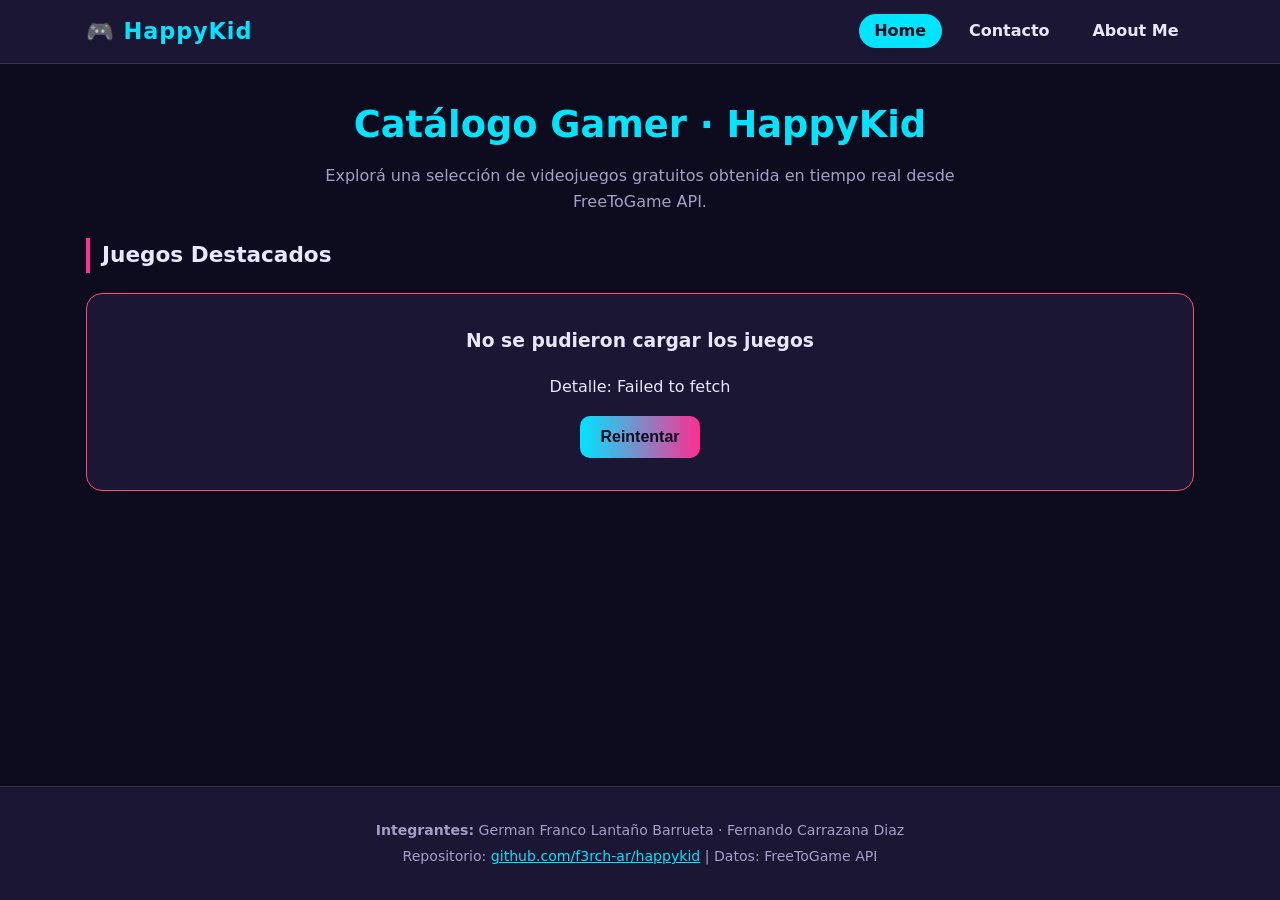
<file: index.html>
<!DOCTYPE html>
<html lang="es">
<head>
  <meta charset="UTF-8">
  <meta name="viewport" content="width=device-width, initial-scale=1.0">
  <title>HappyKid Games · Catálogo Free-To-Play</title>
  <meta name="description" content="HappyKid es un estudio independiente dedicado al desarrollo de videojuegos con experiencias unicas, creativas y memorables.">
  <meta name="author" content="HappyKid Studio">
  <meta name="keywords" content="videojuegos, indie, pixel art, desarrollo de juegos, HappyKid">

  <link rel="icon" href="happyKid.ico" type="image/x-icon">

  <link rel="stylesheet" href="css/styles.css">

</head>
<body>
  <header class="site-header">
    <div class="wrap nav-bar">
      <a href="index.html" class="brand">🎮 HappyKid</a>
      <nav aria-label="Navegación principal">
        <ul class="nav-list">
          <li><a href="index.html" aria-current="page">Home</a></li>
          <li><a href="contacto.html">Contacto</a></li>
          <li><a href="about.html">About Me</a></li>
        </ul>
      </nav>
    </div>
  </header>

  <main class="wrap">
    <section class="hero-section">
      <h1>Catálogo Gamer · HappyKid</h1>
      <p>Explorá una selección de videojuegos gratuitos obtenida en tiempo real desde FreeToGame API.</p>
    </section>

    <section aria-labelledby="titulo-catalogo">
      <h2 id="titulo-catalogo" class="section-title">Juegos Destacados</h2>
      <div id="estado-api" aria-live="polite"></div>
      <div id="contenedor-cards" class="cards-grid"></div>
    </section>
  </main>

  <footer class="site-footer">
    <div class="wrap">
      <p><strong>Integrantes:</strong> German Franco Lantaño Barrueta · Fernando Carrazana Diaz</p>
      <p>
        Repositorio: <a href="https://github.com/f3rch-ar/happykid" target="_blank" rel="noopener">github.com/f3rch-ar/happykid</a>
        | Datos: FreeToGame API
      </p>
    </div>
  </footer>

  <script type="module" src="js/app.js"></script>
</body>
</html>
</file>
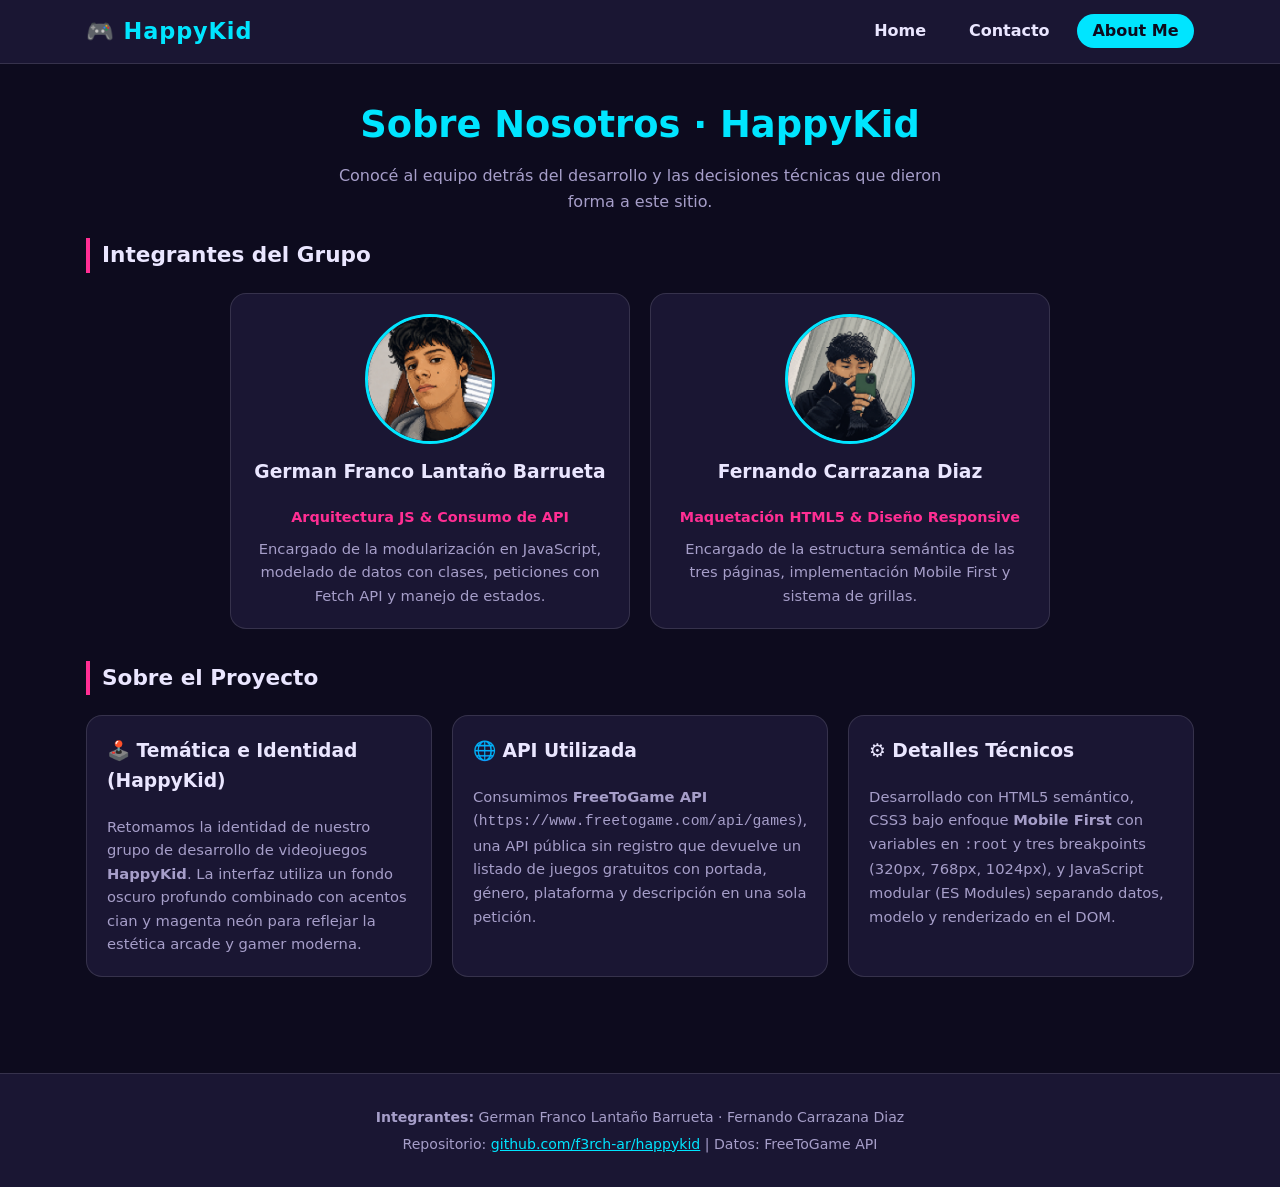
<file: about.html>
<!DOCTYPE html>
<html lang="es">
<head>
  <meta charset="UTF-8">
  <meta name="viewport" content="width=device-width, initial-scale=1.0">
  <title>HappyKid Games · Catálogo Free-To-Play</title>
  <meta name="description" content="HappyKid es un estudio independiente dedicado al desarrollo de videojuegos con experiencias unicas, creativas y memorables.">
  <meta name="author" content="HappyKid Studio">
  <meta name="keywords" content="videojuegos, indie, pixel art, desarrollo de juegos, HappyKid">

  <link rel="icon" href="happyKid.ico" type="image/x-icon">

  <link rel="stylesheet" href="css/styles.css">
</head>
<body>
  <header class="site-header">
    <div class="wrap nav-bar">
      <a href="index.html" class="brand">🎮 HappyKid</a>
      <nav aria-label="Navegación principal">
        <ul class="nav-list">
          <li><a href="index.html">Home</a></li>
          <li><a href="contacto.html">Contacto</a></li>
          <li><a href="about.html" aria-current="page">About Me</a></li>
        </ul>
      </nav>
    </div>
  </header>

  <main class="wrap">
    <section class="hero-section">
      <h1>Sobre Nosotros · HappyKid</h1>
      <p>Conocé al equipo detrás del desarrollo y las decisiones técnicas que dieron forma a este sitio.</p>
    </section>

    <!-- Fotos y roles integrante -->
    <section aria-labelledby="titulo-equipo">
      <h2 id="titulo-equipo" class="section-title">Integrantes del Grupo</h2>
      <div class="team-grid">
        <article class="member-card">
          <img src="img/team/german-pix.png" alt="Foto de German Franco Lantaño Barrueta">
          <h3>German Franco Lantaño Barrueta</h3>
          <p class="role">Arquitectura JS & Consumo de API</p>
          <p>Encargado de la modularización en JavaScript, modelado de datos con clases, peticiones con Fetch API y manejo de estados.</p>
        </article>

        <article class="member-card">
          <img src="img/team/fernando-pix.png" alt="Foto de Fernando Carrazana Diaz">
          <h3>Fernando Carrazana Diaz</h3>
          <p class="role">Maquetación HTML5 & Diseño Responsive</p>
          <p>Encargado de la estructura semántica de las tres páginas, implementación Mobile First y sistema de grillas.</p>
        </article>

      </div>
    </section>

    <!-- Explicación del proyecto -->
    <section class="about-details" aria-labelledby="titulo-proyecto">
      <h2 id="titulo-proyecto" class="section-title">Sobre el Proyecto</h2>
      <div class="details-grid">
        <article class="detail-box">
          <h3>🕹️ Temática e Identidad (HappyKid)</h3>
          <p>Retomamos la identidad de nuestro grupo de desarrollo de videojuegos <strong>HappyKid</strong>. La interfaz utiliza un fondo oscuro profundo combinado con acentos cian y magenta neón para reflejar la estética arcade y gamer moderna.</p>
        </article>

        <article class="detail-box">
          <h3>🌐 API Utilizada</h3>
          <p>Consumimos <strong>FreeToGame API</strong> (<code>https://www.freetogame.com/api/games</code>), una API pública sin registro que devuelve un listado de juegos gratuitos con portada, género, plataforma y descripción en una sola petición.</p>
        </article>

        <article class="detail-box">
          <h3>⚙️ Detalles Técnicos</h3>
          <p>Desarrollado con HTML5 semántico, CSS3 bajo enfoque <strong>Mobile First</strong> con variables en <code>:root</code> y tres breakpoints (320px, 768px, 1024px), y JavaScript modular (ES Modules) separando datos, modelo y renderizado en el DOM.</p>
        </article>
      </div>
    </section>
  </main>

  <footer class="site-footer">
    <div class="wrap">
      <p><strong>Integrantes:</strong> German Franco Lantaño Barrueta · Fernando Carrazana Diaz</p>
      <p>
        Repositorio: <a href="https://github.com/f3rch-ar/happykid" target="_blank" rel="noopener">github.com/f3rch-ar/happykid</a>
        | Datos: FreeToGame API
      </p>
    </div>
  </footer>
  
</body>
</html>
</file>
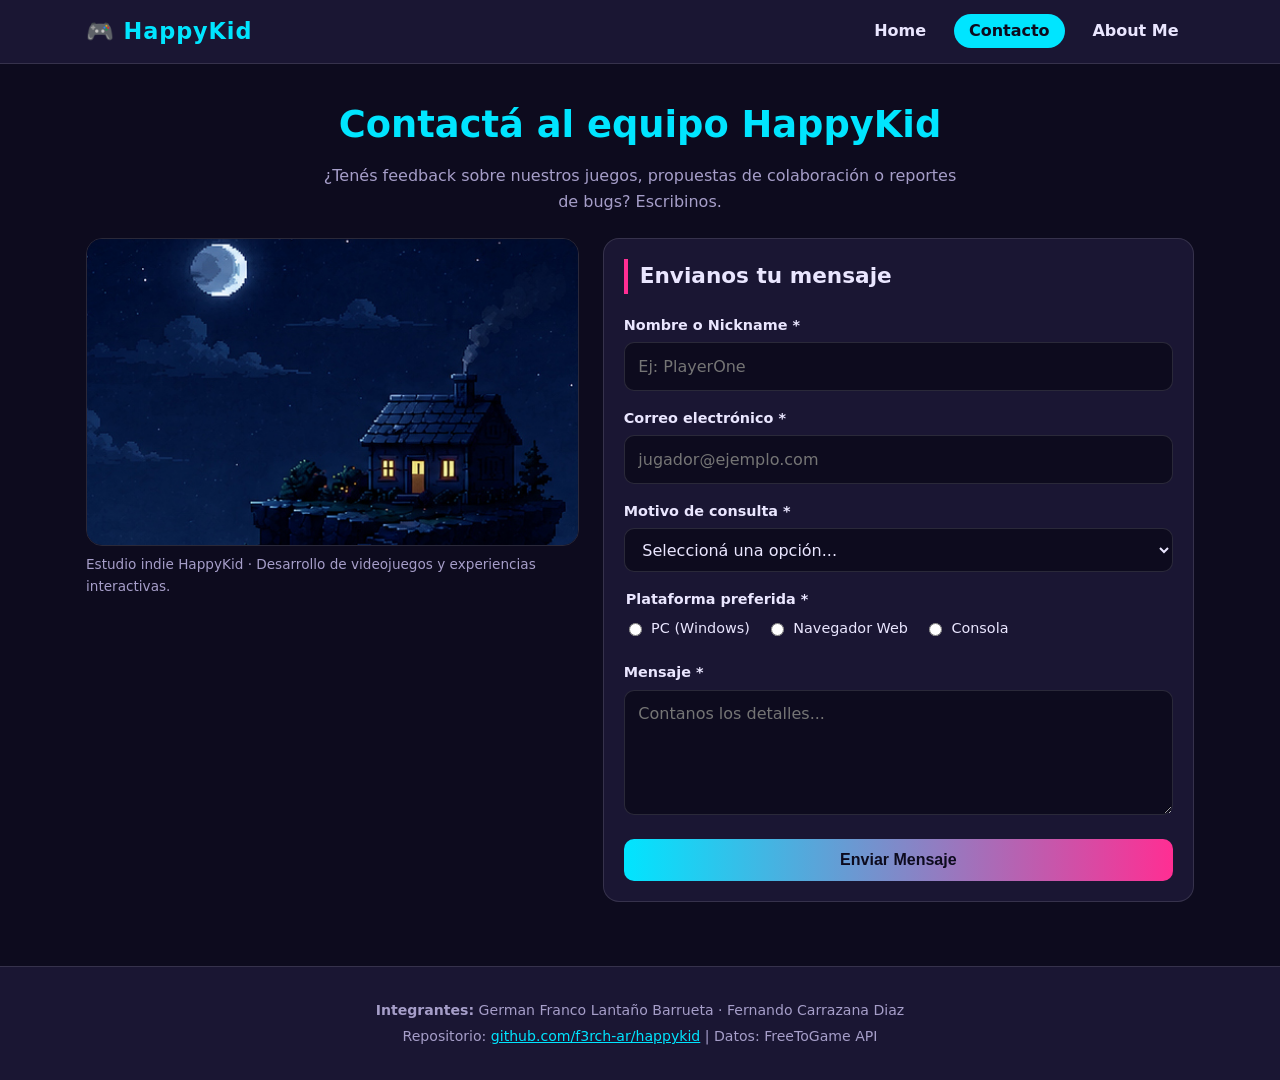
<file: contacto.html>
<!DOCTYPE html>
<html lang="es">
<head>
  <meta charset="UTF-8">
  <meta name="viewport" content="width=device-width, initial-scale=1.0">
  <title>HappyKid Games · Catálogo Free-To-Play</title>
  <meta name="description" content="HappyKid es un estudio independiente dedicado al desarrollo de videojuegos con experiencias unicas, creativas y memorables.">
  <meta name="author" content="HappyKid Studio">
  <meta name="keywords" content="videojuegos, indie, pixel art, desarrollo de juegos, HappyKid">

  <link rel="icon" href="happyKid.ico" type="image/x-icon">

  <link rel="stylesheet" href="css/styles.css">
</head>
<body>
  <header class="site-header">
    <div class="wrap nav-bar">
      <a href="index.html" class="brand">🎮 HappyKid</a>
      <nav aria-label="Navegación principal">
        <ul class="nav-list">
          <li><a href="index.html">Home</a></li>
          <li><a href="contacto.html" aria-current="page">Contacto</a></li>
          <li><a href="about.html">About Me</a></li>
        </ul>
      </nav>
    </div>
  </header>

  <main class="wrap">
    <section class="hero-section">
      <h1>Contactá al equipo HappyKid</h1>
      <p>¿Tenés feedback sobre nuestros juegos, propuestas de colaboración o reportes de bugs? Escribinos.</p>
    </section>

    <section class="contacto-layout" aria-labelledby="titulo-form">
      <div class="contacto-media">
        <img src="img/background/fondo-contacto-compact.jpg" alt="Setup de desarrollo de videojuegos del estudio HappyKid">
        <p class="media-caption">Estudio indie HappyKid · Desarrollo de videojuegos y experiencias interactivas.</p>
      </div>

      <div class="form-card">
        <h2 id="titulo-form" class="section-title">Envianos tu mensaje</h2>
        <form id="form-contacto" class="form-grid" novalidate>
          <div class="form-group">
            <label for="nombre">Nombre o Nickname *</label>
            <input type="text" id="nombre" name="nombre" placeholder="Ej: PlayerOne" required>
          </div>

          <div class="form-group">
            <label for="email">Correo electrónico *</label>
            <input type="email" id="email" name="email" placeholder="jugador@ejemplo.com" required>
          </div>

          <div class="form-group">
            <label for="motivo">Motivo de consulta *</label>
            <select id="motivo" name="motivo" required>
              <option value="">Seleccioná una opción...</option>
              <option value="feedback">Feedback sobre un juego de HappyKid</option>
              <option value="bug">Reporte de error / Bug</option>
              <option value="colaboracion">Propuesta de colaboración</option>
              <option value="otro">Consulta general</option>
            </select>
          </div>

          <fieldset class="form-group fieldset-reset">
            <legend>Plataforma preferida *</legend>
            <div class="radio-group">
              <label><input type="radio" name="plataforma" value="PC"> PC (Windows)</label>
              <label><input type="radio" name="plataforma" value="Web"> Navegador Web</label>
              <label><input type="radio" name="plataforma" value="Consola"> Consola</label>
            </div>
          </fieldset>

          <div class="form-group">
            <label for="mensaje">Mensaje *</label>
            <textarea id="mensaje" name="mensaje" rows="4" placeholder="Contanos los detalles..." required></textarea>
          </div>

          <button type="submit" class="btn-primary">Enviar Mensaje</button>
        </form>
      </div>
    </section>
  </main>

  <footer class="site-footer">
    <div class="wrap">
      <p><strong>Integrantes:</strong> German Franco Lantaño Barrueta · Fernando Carrazana Diaz</p>
      <p>
        Repositorio: <a href="https://github.com/f3rch-ar/happykid" target="_blank" rel="noopener">github.com/f3rch-ar/happykid</a>
        | Datos: FreeToGame API
      </p>
    </div>
  </footer>

  <script type="module" src="js/contacto.js"></script>
</body>
</html>
</file>
<file: css/styles.css>
/* ============ VARIABLES (root) ============ */
:root {
  --color-bg: #0d0b1e;
  --color-surface: #1a1633;
  --color-surface-alt: #241f47;
  --color-border: rgba(255, 255, 255, 0.12);
  --color-text: #eae6ff;
  --color-muted: #a69ec9;
  --color-primary: #00e5ff;
  --color-secondary: #ff2e93;
  --color-success: #34f5a1;
  --color-error: #ff4d6d;
  --espacio: 1rem;
  --radio: 16px;
  --font-main: system-ui, -apple-system, 'Segoe UI', Roboto, sans-serif;
}

/* ============ RESETS Y ESTILOS BASE ============ */
*,
*::before,
*::after {
  box-sizing: border-box;
}

body {
  margin: 0;
  font-family: var(--font-main);
  background-color: var(--color-bg);
  color: var(--color-text);
  line-height: 1.6;
  min-height: 100vh;
  display: flex;
  flex-direction: column;
}

img {
  max-width: 100%;
  display: block;
}

a {
  color: var(--color-primary);
}

h1, h2, h3, p {
  margin-top: 0;
}

main {
  flex: 1;
  padding-bottom: 4.5rem;
}

/* ============ ESTILOS MOBILE 320px ============ */
.wrap {
  width: 100%;
  max-width: 1140px;
  margin: 0 auto;
  padding: 0 var(--espacio);
}

/* Header y Navigation */
.site-header {
  background-color: var(--color-surface);
  border-bottom: 1px solid var(--color-border);
  padding: 0.85rem 0;
}

.nav-bar {
  display: flex;
  flex-direction: column;
  align-items: center;
  gap: 0.75rem;
}

.brand {
  font-size: 1.4rem;
  font-weight: 800;
  text-decoration: none;
  color: var(--color-primary);
  letter-spacing: 0.04em;
}

.nav-list {
  list-style: none;
  margin: 0;
  padding: 0;
  display: flex;
  gap: 0.75rem;
}

.nav-list a {
  text-decoration: none;
  color: var(--color-text);
  font-weight: 600;
  padding: 0.4rem 0.9rem;
  border-radius: 99px;
  border: 1px solid transparent;
  transition: background-color 0.25s ease, border-color 0.25s ease;
}

.nav-list a:hover {
  border-color: var(--color-primary);
}

.nav-list a[aria-current="page"] {
  background-color: var(--color-primary);
  color: #0d0b1e;
}

/* Hero y Titles */
.hero-section {
  text-align: center;
  padding: 2rem 0 1.5rem;
}

.hero-section h1 {
  font-size: 1.85rem;
  margin-bottom: 0.5rem;
  color: var(--color-primary);
}

.hero-section p {
  color: var(--color-muted);
  max-width: 650px;
  margin: 0 auto;
}

.section-title {
  font-size: 1.35rem;
  margin-bottom: 1.25rem;
  border-left: 4px solid var(--color-secondary);
  padding-left: 0.75rem;
}

/* Grid de Cards */
.cards-grid {
  display: grid;
  grid-template-columns: 1fr;
  gap: 1.25rem;
}

.card {
  background-color: var(--color-surface);
  border: 1px solid var(--color-border);
  border-radius: var(--radio);
  overflow: hidden;
  display: flex;
  flex-direction: column;
  transition: transform 0.3s ease, box-shadow 0.3s ease, border-color 0.3s ease;
}

.card:hover {
  transform: translateY(-6px) scale(1.02);
  border-color: var(--color-primary);
  box-shadow: 0 12px 28px rgba(0, 229, 255, 0.2);
}

.card img {
  width: 100%;
  aspect-ratio: 16 / 9;
  object-fit: cover;
}

.card-body {
  padding: 1rem;
  display: flex;
  flex-direction: column;
  gap: 0.4rem;
  flex: 1;
}

.card-title {
  font-size: 1.15rem;
  margin: 0;
  color: var(--color-text);
}

.card-meta {
  font-size: 0.85rem;
  font-weight: 600;
  color: var(--color-primary);
  margin: 0;
}

.card-desc {
  font-size: 0.9rem;
  color: var(--color-muted);
  margin: 0.25rem 0 0;
}

/* States de la API (Loading / Error) */
.estado-box {
  background-color: var(--color-surface);
  border: 1px solid var(--color-border);
  border-radius: var(--radio);
  padding: 2rem 1rem;
  text-align: center;
  margin-bottom: 1.5rem;
}

.estado-box.error {
  border-color: var(--color-error);
}

.spinner {
  width: 42px;
  height: 42px;
  border: 4px solid rgba(0, 229, 255, 0.2);
  border-top-color: var(--color-primary);
  border-radius: 50%;
  margin: 0 auto 0.75rem;
  animation: girar 0.9s linear infinite;
}

@keyframes girar {
  to { transform: rotate(360deg); }
}

/* Página Contacto */
.contacto-layout {
  display: grid;
  grid-template-columns: 1fr;
  gap: 1.5rem;
}

.contacto-media img {
  border-radius: var(--radio);
  border: 1px solid var(--color-border);
  width: 100%;
  aspect-ratio: 16 / 10;
  object-fit: cover;
}

.media-caption {
  font-size: 0.85rem;
  color: var(--color-muted);
  margin-top: 0.5rem;
}

.form-card {
  background-color: var(--color-surface);
  border: 1px solid var(--color-border);
  border-radius: var(--radio);
  padding: 1.25rem;
}

.form-grid {
  display: grid;
  gap: 1rem;
}

.form-group label,
.form-group legend {
  display: block;
  font-size: 0.9rem;
  font-weight: 600;
  margin-bottom: 0.35rem;
  color: var(--color-text);
}

.fieldset-reset {
  border: 0;
  padding: 0;
  margin: 0;
}

.form-group input[type="text"],
.form-group input[type="email"],
.form-group select,
.form-group textarea {
  width: 100%;
  padding: 0.65rem 0.85rem;
  border-radius: 10px;
  border: 1px solid var(--color-border);
  background-color: var(--color-bg);
  color: var(--color-text);
  font: inherit;
}

.form-group input:focus,
.form-group select:focus,
.form-group textarea:focus {
  outline: 2px solid var(--color-primary);
  border-color: transparent;
}

.radio-group {
  display: flex;
  flex-wrap: wrap;
  gap: 1rem;
}

.radio-group label {
  display: inline-flex;
  align-items: center;
  gap: 0.4rem;
  font-weight: 400;
  cursor: pointer;
}

.btn-primary {
  background: linear-gradient(90deg, var(--color-primary), var(--color-secondary));
  color: #0d0b1e;
  font-weight: 700;
  font-size: 1rem;
  border: 0;
  border-radius: 10px;
  padding: 0.75rem 1.25rem;
  cursor: pointer;
  transition: opacity 0.2s ease, transform 0.2s ease;
}

.btn-primary:hover {
  opacity: 0.92;
  transform: translateY(-2px);
}

/* About Me */
.team-grid,
.details-grid {
  display: grid;
  grid-template-columns: 1fr;
  gap: 1.25rem;
  margin-bottom: 2rem;
}

.member-card,
.detail-box {
  background-color: var(--color-surface);
  border: 1px solid var(--color-border);
  border-radius: var(--radio);
  padding: 1.25rem;
}

.member-card {
  text-align: center;
}

.member-card img {
  width: 130px;
  height: 130px;
  border-radius: 50%;
  object-fit: cover;
  margin: 0 auto 0.85rem;
  border: 3px solid var(--color-primary);
}

.member-card .role {
  color: var(--color-secondary);
  font-weight: 600;
  font-size: 0.9rem;
  margin-bottom: 0.5rem;
}

.member-card p:last-child,
.detail-box p:last-child {
  color: var(--color-muted);
  font-size: 0.92rem;
  margin-bottom: 0;
}

/* Footer */
.site-footer {
  background-color: var(--color-surface);
  border-top: 1px solid var(--color-border);
  padding: 1.75rem 0;
  margin-top: 4rem;
  text-align: center;
  font-size: 0.88rem;
  color: var(--color-muted);
}

.site-footer p {
  margin: 0.25rem 0;
}

/* ============ MEDIA QUERY 768px ============ */
@media (min-width: 768px) {
  .nav-bar {
    flex-direction: row;
    justify-content: space-between;
  }

  .hero-section h1 {
    font-size: 2.3rem;
  }

  /* Columnas */
  .cards-grid,
  .team-grid,
  .details-grid {
    grid-template-columns: repeat(2, 1fr);
  }

  .contacto-layout {
    grid-template-columns: 1fr 1.2fr;
    align-items: start;
  }
}

/* ============ MEDIA QUERY 1024px ============ */
@media (min-width: 1024px) {
  /* Columnas */
  .cards-grid,
  .details-grid {
    grid-template-columns: repeat(3, 1fr);
  }

  .team-grid{
    grid-template-columns: repeat(2, 1fr);
    max-width: 820px;
    margin-left: auto;
    margin-right: auto;
  }
}
</file>
